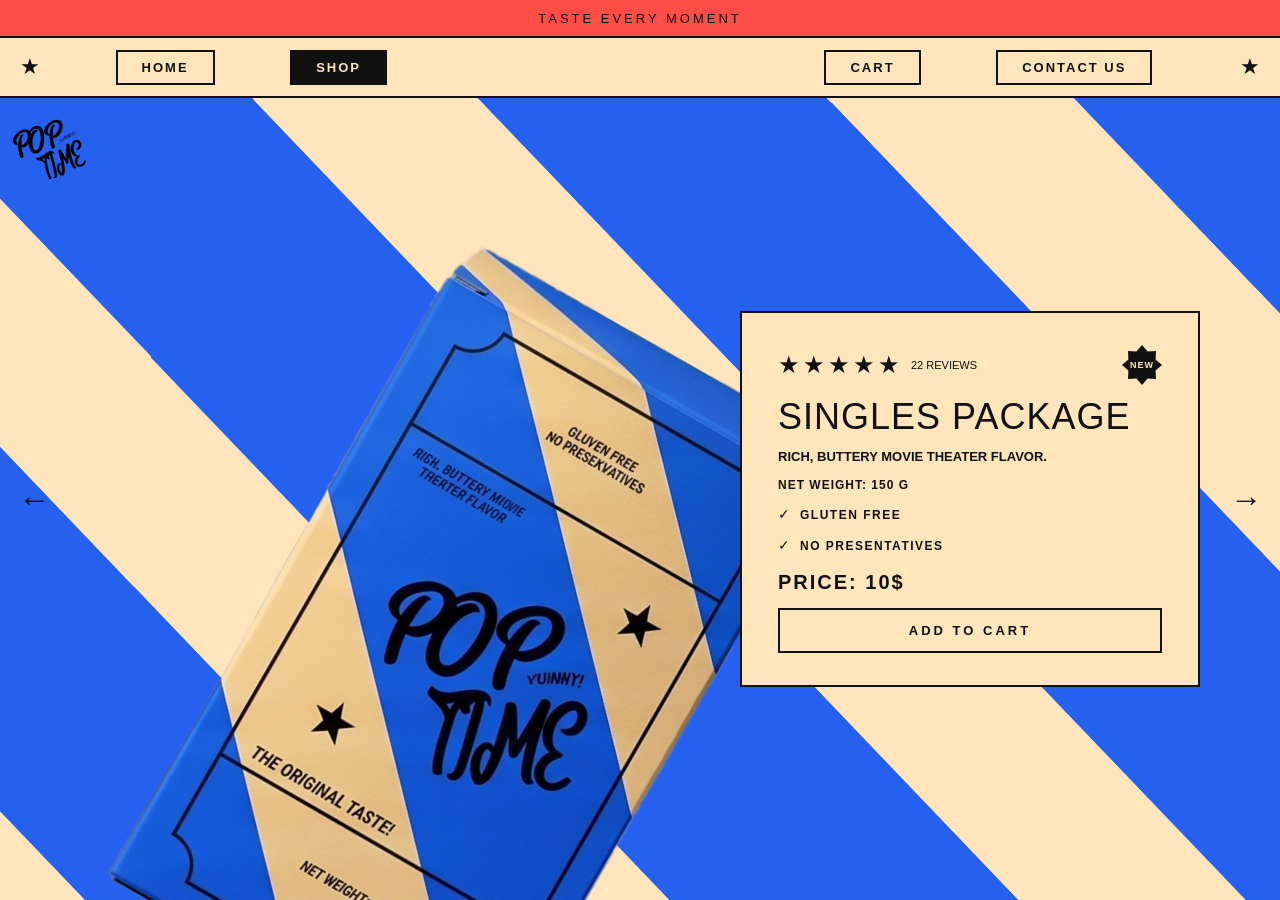
<file: item.html>
<!DOCTYPE html>
<html lang="en">
<head>
  <meta charset="UTF-8" />
  <meta name="viewport" content="width=device-width, initial-scale=1.0" />
  <title>Pop Time — Product</title>
  <style>
    *, *::before, *::after { box-sizing: border-box; margin: 0; padding: 0; }

    body {
      overflow: hidden;
      height: 100vh;
      margin: 0;
      padding: 0;
    }

    /* ── Announcement bar ── */
    .announce-bar {
      background: #F3A31D;
      border-bottom: 2px solid #111;
      height: 38px;
      line-height: 38px;
      text-align: center;
      font-family: 'Annai MN', sans-serif;
      font-weight: 400;
      font-size: 13px;
      letter-spacing: 3px;
      text-transform: uppercase;
      color: #111;
    }

    /* ── Nav bar ── */
    .nav-bar {
      background: #FFE5BB;
      border-bottom: 2px solid #111;
      height: 60px;
      display: flex;
      align-items: center;
      padding: 0 20px;
      gap: 2cm;
    }

    .nav-star {
      font-size: 22px;
      color: #111;
      flex-shrink: 0;
      line-height: 1;
    }

    .nav-link {
      border: 2px solid #111;
      padding: 8px 24px;
      font-family: 'Annai MN', sans-serif;
      font-weight: 600;
      font-size: 13px;
      text-transform: uppercase;
      letter-spacing: 2px;
      color: #111;
      text-decoration: none;
      display: inline-block;
    }

    .nav-link.active {
      background: #111;
      color: #FFE5BB;
    }

    .nav-right {
      margin-left: auto;
      display: flex;
      align-items: center;
      gap: 2cm;
    }

    .nav-right .nav-star {
      margin-left: 12px;
    }

    /* ── POP TIME logo stamp ── */
    .logo-stamp {
      position: absolute;
      top: calc(80px - 2.5cm);
      left: calc(28px - 2.5cm);
      z-index: 50;
      text-decoration: none;
      display: inline-block;
    }

    .logo-stamp img {
      width: calc(192px + 1.2cm);
      mix-blend-mode: multiply;
    }

    /* ── Content area ── */
    .content-area {
      position: relative;
      height: calc(100vh - 98px);
      display: grid;
      grid-template-columns: 1fr;
      grid-template-rows: 1fr;
      overflow: hidden;
    }

    /* ── Stripe background layers ── */
    .bg-stripe {
      position: absolute;
      inset: 0;
      background-size: cover;
      background-position: center;
      opacity: 0;
      transition: opacity 0.45s;
      z-index: 0;
      pointer-events: none;
    }
    .bg-stripe.active { opacity: 1; }

    /* ── LEFT COL: product image ── */
    .left-col {
      position: absolute;
      left: -8%;
      bottom: 0;
      width: 45%;
      z-index: 1;
      display: flex;
      flex-direction: column;
      align-items: flex-start;
      justify-content: flex-end;
      padding: 0;
      overflow: visible;
      min-height: 0;
    }

    /* ── Image wrapper ── */
    .img-wrap {
      position: relative;
      width: 100%;
      max-width: 520px;
      cursor: pointer;
    }

    .img-wrap img {
      position: absolute;
      inset: 0;
      width: 100%;
      height: 100%;
      object-fit: contain;
      object-position: bottom center;
    }

    /* ── Per-package size & position (mirrors shop page) ── */
    .pkg-family  .img-wrap { height: calc(96vh - 1cm);   transform: scale(1.4157) rotate(30deg);   transform-origin: bottom center; margin-bottom: 0; }
    .pkg-family  .left-col { bottom: calc(-4cm + 9px); left: calc(-8% + 2cm); }
    .pkg-couple  .img-wrap { height: calc(96vh - 1cm);   transform: scale(1.6274) rotate(30deg);   transform-origin: bottom center; margin-bottom: 0; }
    .pkg-couple  .left-col { bottom: -4cm; left: calc(-8% + 2cm); }
    .pkg-single  .img-wrap { height: calc(96vh - 1cm);   transform: scale(1.3378) rotate(30deg);   transform-origin: bottom center; margin-bottom: 0; }
    .pkg-single  .left-col { bottom: -4cm; left: calc(-8% + 2cm); }

    .img-closed {
      opacity: 1;
      transform: scale(1);
      transition: opacity 0.4s, transform 0.4s;
    }

    .img-open {
      opacity: 0;
      transform: scale(1.04) translateY(-8px);
      transition: opacity 0.4s, transform 0.4s;
    }

    .img-wrap:hover .img-closed {
      opacity: 0;
      transform: scale(0.96);
    }

    .pkg-couple .img-closed { transform: translateY(0.5cm) scale(1); }
    .pkg-couple .img-wrap:hover .img-closed { transform: translateY(0.5cm) scale(0.96); }

    .pkg-single .img-closed { transform: translateY(0.5cm) scale(1); }
    .pkg-single .img-wrap:hover .img-closed { transform: translateY(0.5cm) scale(0.96); }

    .img-wrap:hover .img-open {
      opacity: 1;
      transform: scale(1) translateY(0);
    }

    .pkg-single .img-wrap:hover .img-open {
      transform: scale(1.03) translateY(-10px);
    }

    /* ── Nav arrows ── */
    .arrow-left {
      position: absolute;
      left: 18px;
      top: 50%;
      transform: translateY(-50%);
      z-index: 20;
    }

    .arrow-right {
      position: absolute;
      right: 18px;
      top: 50%;
      transform: translateY(-50%);
      z-index: 20;
    }

    .arrow-left,
    .arrow-right {
      font-size: 2rem;
      color: #111;
      text-decoration: none;
      font-weight: 900;
      opacity: 1;
      line-height: 1;
    }

    /* ── RIGHT COL: detail ── */
    .right-col {
      position: relative;
      z-index: 2;
      display: flex;
      align-items: center;
      justify-content: flex-end;
      padding: 40px 80px 40px 80px;
      align-self: stretch;
      pointer-events: none;
    }

    /* ── Detail card ── */
    .detail-card {
      background: #FFE5BB;
      border: 2px solid #111;
      padding: 32px 36px;
      width: 100%;
      max-width: 460px;
      pointer-events: auto;
    }

    /* Card top row */
    .card-top {
      display: flex;
      align-items: center;
      justify-content: space-between;
      margin-bottom: 14px;
    }

    .card-top-left {
      display: flex;
      align-items: center;
    }

    .stars {
      font-size: 24px;
      letter-spacing: 3px;
      color: #111;
    }

    .reviews {
      font-family: 'Annai MN', sans-serif;
      font-weight: 400;
      font-size: 11px;
      color: #111;
      margin-left: 8px;
    }

    .new-badge {
      background: #111;
      color: #FFE5BB;
      font-family: 'Annai MN', sans-serif;
      font-weight: 700;
      font-size: 9px;
      letter-spacing: 1px;
      text-transform: uppercase;
      width: 40px;
      height: 40px;
      display: flex;
      align-items: center;
      justify-content: center;
      clip-path: polygon(50% 0%, 64% 16%, 85% 15%, 84% 36%, 100% 50%, 84% 64%, 85% 85%, 64% 84%, 50% 100%, 36% 84%, 15% 85%, 16% 64%, 0% 50%, 16% 36%, 15% 15%, 36% 16%);
    }

    /* Package name */
    #pkg-name {
      font-family: 'Annai MN', sans-serif;
      font-size: 36px;
      color: #111;
      letter-spacing: 1px;
      line-height: 1;
      margin: 0 0 14px;
    }

    /* Flavor text */
    .pkg-flavor {
      font-family: 'Annai MN', sans-serif;
      font-weight: 700;
      font-size: 13px;
      color: #111;
      margin-bottom: 14px;
    }

    /* Weight */
    #pkg-weight {
      font-family: 'Annai MN', sans-serif;
      font-weight: 700;
      font-size: 12px;
      text-transform: uppercase;
      letter-spacing: 1px;
      color: #111;
      margin-bottom: 14px;
    }

    /* Dividers */
    .divider { display: none; }

    /* Feature rows */
    .feature-row {
      display: flex;
      align-items: center;
      gap: 10px;
      margin-bottom: 14px;
    }

    .feature-check {
      color: #111;
      font-size: 14px;
      flex-shrink: 0;
    }

    .feature-text {
      font-family: 'Annai MN', sans-serif;
      font-weight: 700;
      font-size: 12px;
      text-transform: uppercase;
      letter-spacing: 1.5px;
      color: #111;
    }

    /* Price */
    #pkg-price {
      font-family: 'Annai MN', sans-serif;
      font-weight: 600;
      font-size: 20px;
      letter-spacing: 2px;
      text-transform: uppercase;
      margin: 17px 0 14px;
      color: #111;
    }

    /* Add to cart button */
    #btn-cart {
      width: 100%;
      padding: 13px;
      border: 2px solid #111;
      background: transparent;
      color: #111;
      font-family: 'Annai MN', sans-serif;
      font-weight: 600;
      font-size: 13px;
      letter-spacing: 3px;
      text-transform: uppercase;
      cursor: pointer;
      transition: background 0.2s, color 0.2s;
    }

    #btn-cart:hover {
      background: #111;
      color: #FFE5BB;
    }

    /* ── Carousel transitions ── */
    @keyframes exitToLeft {
      from { transform: translateX(0)      translateY(0);   opacity: 1; }
      to   { transform: translateX(-110%)  translateY(60px); opacity: 0; }
    }
    @keyframes exitToRight {
      from { transform: translateX(0)     translateY(0);   opacity: 1; }
      to   { transform: translateX(110%)  translateY(60px); opacity: 0; }
    }
    @keyframes enterFromRight {
      from { transform: translateX(110%)  translateY(-60px); opacity: 0; }
      to   { transform: translateX(0)     translateY(0);     opacity: 1; }
    }
    @keyframes enterFromLeft {
      from { transform: translateX(-110%) translateY(-60px); opacity: 0; }
      to   { transform: translateX(0)     translateY(0);     opacity: 1; }
    }
    .exit-left    { animation: exitToLeft    0.35s ease-in  forwards; }
    .exit-right   { animation: exitToRight   0.35s ease-in  forwards; }
    .enter-right  { animation: enterFromRight 0.4s ease-out forwards; }
    .enter-left   { animation: enterFromLeft  0.4s ease-out forwards; }

    /* ── Popcorn keyframes ── */
    @keyframes popUp {
      0%   { opacity: 1; transform: translateY(0) translateX(0) rotate(0deg) scale(0.8); }
      100% { opacity: 1; transform: translateY(calc(var(--vy) + 110vh)) translateX(var(--vx)) rotate(var(--rot)) scale(1); }
    }
  </style>
</head>
<body>

  <!-- Popcorn overlay -->
  <div id="popcorn-overlay" style="position:fixed;inset:0;z-index:9999;pointer-events:none;overflow:hidden;display:none;"></div>

<!-- Announcement bar -->
  <div class="announce-bar">TASTE EVERY MOMENT</div>

  <!-- Nav bar -->
  <nav class="nav-bar">
    <span class="nav-star">★</span>
    <a href="index.html" class="nav-link">HOME</a>
    <a href="shop.html" class="nav-link active">SHOP</a>
    <div class="nav-right">
      <a href="#" class="nav-link">CART</a>
      <a href="#" class="nav-link">CONTACT US</a>
      <span class="nav-star">★</span>
    </div>
  </nav>

  <!-- Content area -->
  <div class="content-area" id="content-area">

    <!-- Stripe background layers (pre-loaded, cross-fade) -->
    <div class="bg-stripe" id="bg-gold" style="background-image:url('stripe-gold.png')"></div>
    <div class="bg-stripe" id="bg-red"  style="background-image:url('stripe-red.png')"></div>
    <div class="bg-stripe" id="bg-blue" style="background-image:url('stripe-blue.png')"></div>

    <!-- Logo stamp -->
    <a href="index.html" class="logo-stamp">
      <img src="logo-stamp.png" alt="Pop Time" />
    </a>

    <!-- Left arrow -->
    <a class="arrow-left" id="arrow-left" href="#">&#8592;</a>

    <!-- Left col: product image -->
    <div class="left-col">
      <div class="img-wrap">
        <img class="img-closed" id="img-closed" src="" alt="Package closed" />
        <img class="img-open" id="img-open" src="" alt="Package open" />
      </div>
    </div>

    <!-- Right arrow -->
    <a class="arrow-right" id="arrow-right" href="#">&#8594;</a>

    <!-- Right col: detail card -->
    <div class="right-col">
      <div class="detail-card">

        <!-- Top row: stars + badge -->
        <div class="card-top">
          <div class="card-top-left">
            <span class="stars">★★★★★</span>
            <span class="reviews">22 REVIEWS</span>
          </div>
          <span class="new-badge">NEW</span>
        </div>

        <!-- Package name -->
        <div id="pkg-name">SINGLES PACKAGE</div>

        <!-- Flavor text -->
        <div class="pkg-flavor">RICH, BUTTERY MOVIE THEATER FLAVOR.</div>

        <!-- Weight -->
        <div id="pkg-weight">NET WEIGHT: 150 g</div>

        <hr class="divider" />

        <!-- Feature rows -->
        <div class="feature-row">
          <div class="feature-check">✓</div>
          <span class="feature-text">GLUTEN FREE</span>
        </div>
        <div class="feature-row">
          <div class="feature-check">✓</div>
          <span class="feature-text">NO PRESENTATIVES</span>
        </div>

        <hr class="divider" />

        <!-- Price -->
        <div id="pkg-price">PRICE: 10$</div>

        <!-- Add to cart button -->
        <button id="btn-cart" onclick="triggerPopcorn()">ADD TO CART</button>

      </div>
    </div>

  </div>

  <script>
    const PKGS = {
      single: { name: 'SINGLES PACKAGE', weight: 'NET WEIGHT: 150 g', price: 'PRICE: 10$', stripe: 'stripe-blue.png', closed: 'blue-closed.png', open: 'blue-open.png', prev: 'family', next: 'couple' },
      couple: { name: 'COUPLES PACKAGE', weight: 'NET WEIGHT: 250 g', price: 'PRICE: 20$', stripe: 'stripe-red.png',  closed: 'red-closed.png',  open: 'red-open.png',  prev: 'single', next: 'family' },
      family: { name: 'FAMILY PACKAGE',  weight: 'NET WEIGHT: 350 g', price: 'PRICE: 25$', stripe: 'stripe-gold.png', closed: 'gold-closed.png', open: 'gold-open.png', prev: 'couple', next: 'single' }
    };

    function getParam() {
      return new URLSearchParams(window.location.search).get('pkg') || 'single';
    }

    const BAR_COLORS    = { family: '#2660EF', couple: '#F3A31D', single: '#FC4D46' };
    const STRIPE_LAYERS = { family: 'bg-gold', couple: 'bg-red',  single: 'bg-blue' };

    function setStripe(key) {
      document.querySelectorAll('.bg-stripe').forEach(el => el.classList.remove('active'));
      const layerId = STRIPE_LAYERS[key];
      if (layerId) document.getElementById(layerId).classList.add('active');
    }

    function loadPackage(key) {
      const pkg  = PKGS[key] || PKGS['single'];
      const area = document.getElementById('content-area');
      area.classList.remove('pkg-family', 'pkg-couple', 'pkg-single');
      area.classList.add('pkg-' + key);
      document.getElementById('pkg-name').textContent  = pkg.name;
      document.getElementById('pkg-weight').textContent = pkg.weight;
      document.getElementById('pkg-price').textContent  = pkg.price;
      document.getElementById('img-closed').src = pkg.closed;
      document.getElementById('img-open').src   = pkg.open;
      document.getElementById('arrow-left').href  = 'item.html?pkg=' + pkg.prev;
      document.getElementById('arrow-right').href = 'item.html?pkg=' + pkg.next;
      document.querySelector('.announce-bar').style.background = BAR_COLORS[key] || '#F3A31D';
    }

    let currentKey = getParam();
    loadPackage(currentKey);
    setStripe(currentKey);

    function navigate(key, dir) {
      const col = document.querySelector('.left-col');
      const exitCls  = dir === 'right' ? 'exit-left'  : 'exit-right';
      const enterCls = dir === 'right' ? 'enter-right' : 'enter-left';

      // Fade stripe immediately — no position shift
      setStripe(key);

      col.classList.remove('exit-left','exit-right','enter-right','enter-left');
      col.classList.add(exitCls);

      setTimeout(() => {
        col.classList.remove(exitCls);
        currentKey = key;
        loadPackage(key);
        history.pushState({}, '', '?pkg=' + key);
        void col.offsetWidth;
        col.classList.add(enterCls);
        setTimeout(() => col.classList.remove(enterCls), 450);
      }, 350);
    }

    document.getElementById('arrow-left').addEventListener('click', function(e) {
      e.preventDefault();
      navigate(PKGS[currentKey].prev, 'left');
    });
    document.getElementById('arrow-right').addEventListener('click', function(e) {
      e.preventDefault();
      navigate(PKGS[currentKey].next, 'right');
    });

    /* ── Popcorn animation ── */
    function triggerPopcorn() {
      const overlay = document.getElementById('popcorn-overlay');
      overlay.innerHTML = '';
      overlay.style.display = 'block';

      for (let i = 0; i < 80; i++) {
        const k = document.createElement('img');
        k.src = 'popcorn-kernel.png';
        const startX = Math.random() * 100;
        const vx     = ((Math.random() - 0.5) * 40).toFixed(1);
        const vy     = (40 + Math.random() * 55).toFixed(1);
        const rot    = ((Math.random() - 0.5) * 720).toFixed(0);
        const dur    = (0.9 + Math.random() * 1.1).toFixed(2);
        const delay  = (Math.random() * 0.45).toFixed(2);
        const size   = (270 + Math.random() * 312).toFixed(0);
        k.style.cssText = `position:absolute;top:-${size}px;left:${startX}vw;width:${size}px;height:${size}px;object-fit:contain;opacity:1;animation:popUp ${dur}s ${delay}s ease-in forwards;--vx:${vx}vw;--vy:${vy}vh;--rot:${rot}deg;`;
        overlay.appendChild(k);
      }

      setTimeout(() => {
        overlay.style.display = 'none';
        overlay.innerHTML = '';
      }, 2800);
    }
  </script>

  <script>
    (function() {
      const msgs = ['TASTE EVERY MOMENT', 'FOLLOW AND SAVE 15% YOUR FIRST PURCHASE'];
      let i = 0;
      const bar = document.querySelector('.announce-bar');
      setInterval(() => { i = (i + 1) % msgs.length; bar.textContent = msgs[i]; }, 3000);
    })();
  </script>

</body>
</html>
</file>
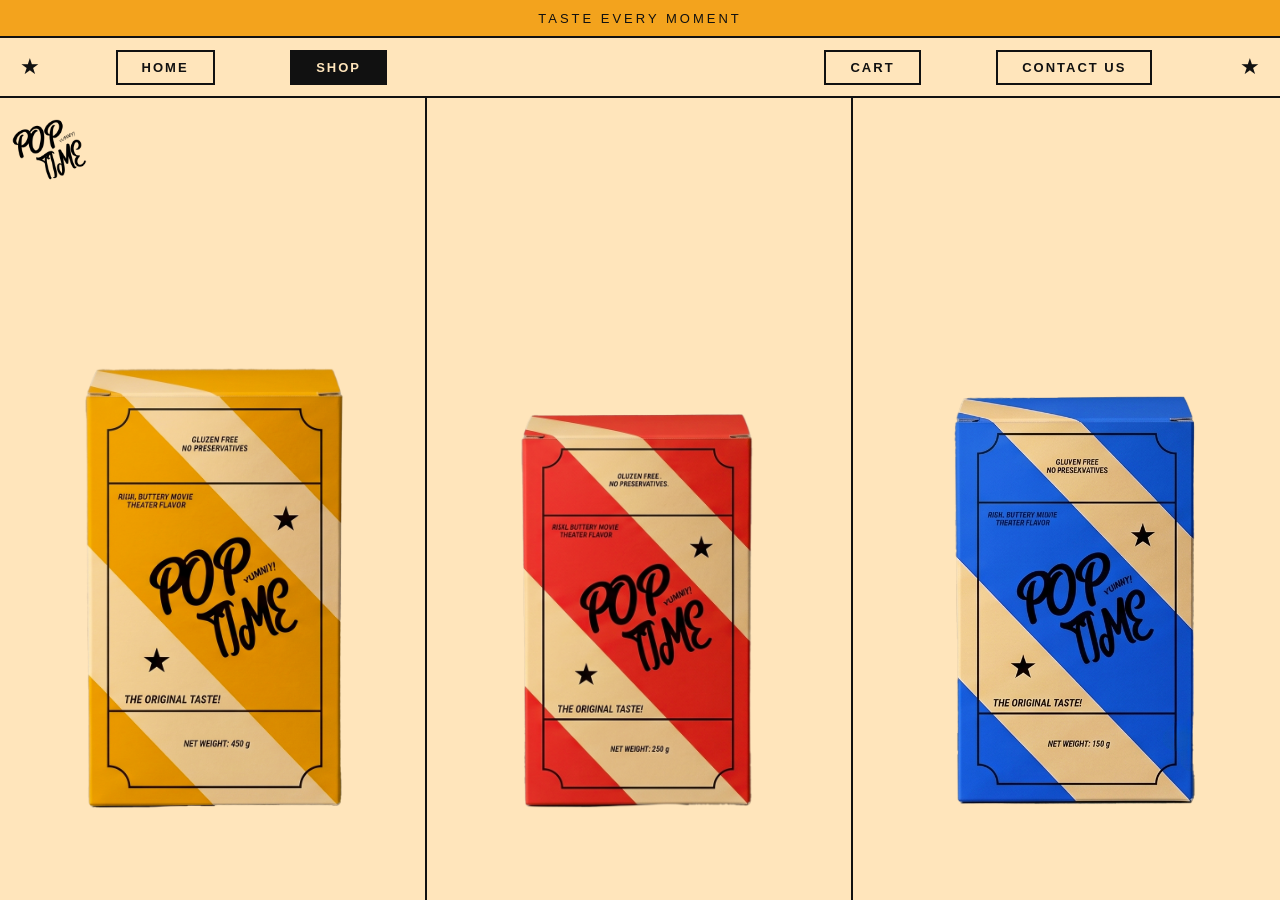
<file: shop.html>
<!DOCTYPE html>
<html lang="en">
<head>
  <meta charset="UTF-8" />
  <meta name="viewport" content="width=device-width, initial-scale=1.0" />
  <title>Pop Time — Shop</title>
  <style>
    *, *::before, *::after { box-sizing: border-box; margin: 0; padding: 0; }

    body {
      overflow: hidden;
      height: 100vh;
      margin: 0;
      padding: 0;
      background: #FFE5BB;
    }

    /* ── Announcement bar ── */
    .announce-bar {
      background: #F3A31D;
      border-bottom: 2px solid #111;
      height: 38px;
      line-height: 38px;
      text-align: center;
      font-family: 'Annai MN', sans-serif;
      font-weight: 400;
      font-size: 13px;
      letter-spacing: 3px;
      text-transform: uppercase;
      color: #111;
    }

    /* ── Nav bar ── */
    .nav-bar {
      background: #FFE5BB;
      border-bottom: 2px solid #111;
      height: 60px;
      display: flex;
      align-items: center;
      padding: 0 20px;
      gap: 2cm;
    }

    .nav-star {
      font-size: 22px;
      color: #111;
      flex-shrink: 0;
      line-height: 1;
    }

    .nav-link {
      border: 2px solid #111;
      padding: 8px 24px;
      font-family: 'Annai MN', sans-serif;
      font-weight: 600;
      font-size: 13px;
      text-transform: uppercase;
      letter-spacing: 2px;
      color: #111;
      text-decoration: none;
      display: inline-block;
    }

    .nav-link.active {
      background: #111;
      color: #FFE5BB;
    }

    .nav-right {
      margin-left: auto;
      display: flex;
      align-items: center;
      gap: 2cm;
    }

    .nav-right .nav-star {
      margin-left: 12px;
    }

    /* ── Content grid ── */
    .shop-grid {
      display: grid;
      grid-template-columns: 1fr 1fr 1fr;
      height: calc(100vh - 98px);
      position: relative;
    }

    /* ── POP TIME logo stamp ── */
    .logo-stamp {
      position: absolute;
      top: calc(80px - 2.5cm);
      left: calc(28px - 2.5cm);
      z-index: 50;
      text-decoration: none;
      display: inline-block;
    }

    .logo-stamp img {
      width: calc(192px + 1.2cm);
      mix-blend-mode: multiply;
    }

    /* ── Shop columns ── */
    .shop-col {
      display: flex;
      flex-direction: column;
      align-items: center;
      justify-content: flex-end;
      padding: 0 0 70px;
      background: #FFE5BB;
      border-right: 2px solid #111;
      cursor: pointer;
      overflow: hidden;
      position: relative;
      transition: background 0.4s;
    }

    .shop-col:last-child {
      border-right: none;
    }

    /* ── Stripe background images on hover ── */
    .shop-col::before {
      content: '';
      position: absolute;
      inset: 0;
      pointer-events: none;
      background-size: cover;
      background-position: center;
      opacity: 0;
      transition: opacity 0.4s;
    }

    .shop-col:hover::before { opacity: 1; }

    .shop-col.col-gold::before { background-image: url('stripe-gold.png'); }
    .shop-col.col-red::before  { background-image: url('stripe-red.png'); }
    .shop-col.col-blue::before { background-image: url('stripe-blue.png'); }

    /* ── Product image ── */
    .shop-col img {
      max-width: 100%;
      object-fit: contain;
      object-position: bottom center;
      position: relative;
      z-index: 2;
      transition: transform 0.3s;
    }

    .shop-col:hover img {
      transform: translateY(-12px);
    }

    /* ── Per-column size & position ── */
    .col-gold { padding-bottom: 70px; }
    .col-gold img { height: calc(96vh - 1cm); transform: scale(0.99); transform-origin: bottom center; }
    .col-gold:hover img { transform: scale(0.99) translateY(-12px); transform-origin: bottom center; }

    .col-red { padding-bottom: calc(70px - 0.5cm); }
    .col-red img { height: calc(96vh + 2.5cm); transform: scale(1.11375); transform-origin: bottom center; }
    .col-red:hover img { transform: scale(1.11375) translateY(-12px); transform-origin: bottom center; }

    .col-blue { padding-bottom: calc(70px - 1cm + 2px); }
    .col-blue img { height: calc(96vh - 3cm); transform: scale(0.9); transform-origin: bottom center; }
    .col-blue:hover img { transform: scale(0.9) translateY(-12px); transform-origin: bottom center; }

    /* ── BUY button ── */
    .btn-buy {
      position: absolute;
      bottom: 22px;
      left: 50%;
      transform: translateX(-50%) translateY(8px);
      background: #FFE5BB;
      color: #111;
      border: 2px solid #111;
      font-family: 'Annai MN', sans-serif;
      font-weight: 600;
      font-size: 12px;
      letter-spacing: 3px;
      text-transform: uppercase;
      padding: 9px 48px;
      opacity: 0;
      pointer-events: none;
      z-index: 10;
      white-space: nowrap;
      text-decoration: none;
      display: inline-block;
      transition: opacity 0.25s, transform 0.25s;
    }

    .shop-col:hover .btn-buy {
      opacity: 1;
      pointer-events: auto;
      transform: translateX(-50%) translateY(0);
    }
  </style>
</head>
<body>

  <!-- Announcement bar -->
  <div class="announce-bar">TASTE EVERY MOMENT</div>

  <!-- Nav bar -->
  <nav class="nav-bar">
    <span class="nav-star">★</span>
    <a href="index.html" class="nav-link">HOME</a>
    <a href="shop.html" class="nav-link active">SHOP</a>
    <div class="nav-right">
      <a href="#" class="nav-link">CART</a>
      <a href="#" class="nav-link">CONTACT US</a>
      <span class="nav-star">★</span>
    </div>
  </nav>

  <!-- Content grid -->
  <div class="shop-grid">

    <!-- Logo stamp -->
    <a href="index.html" class="logo-stamp">
      <img src="logo-stamp.png" alt="Pop Time" />
    </a>

    <!-- Column 1: Gold / Family -->
    <div class="shop-col col-gold" onclick="window.location.href='item?pkg=family'">
      <img src="gold-closed.png" alt="Family Package" />
      <a href="item?pkg=family" class="btn-buy" onclick="event.stopPropagation()">BUY</a>
    </div>

    <!-- Column 2: Red / Couple -->
    <div class="shop-col col-red" onclick="window.location.href='item?pkg=couple'">
      <img src="red-closed.png" alt="Couple Package" />
      <a href="item?pkg=couple" class="btn-buy" onclick="event.stopPropagation()">BUY</a>
    </div>

    <!-- Column 3: Blue / Single -->
    <div class="shop-col col-blue" onclick="window.location.href='item?pkg=single'">
      <img src="blue-closed.png" alt="Single Package" />
      <a href="item?pkg=single" class="btn-buy" onclick="event.stopPropagation()">BUY</a>
    </div>

  </div>

  <script>
    (function() {
      const msgs = ['TASTE EVERY MOMENT', 'FOLLOW AND SAVE 15% YOUR FIRST PURCHASE'];
      let i = 0;
      const bar = document.querySelector('.announce-bar');
      setInterval(() => { i = (i + 1) % msgs.length; bar.textContent = msgs[i]; }, 3000);
    })();
  </script>

</body>
</html>
</file>
